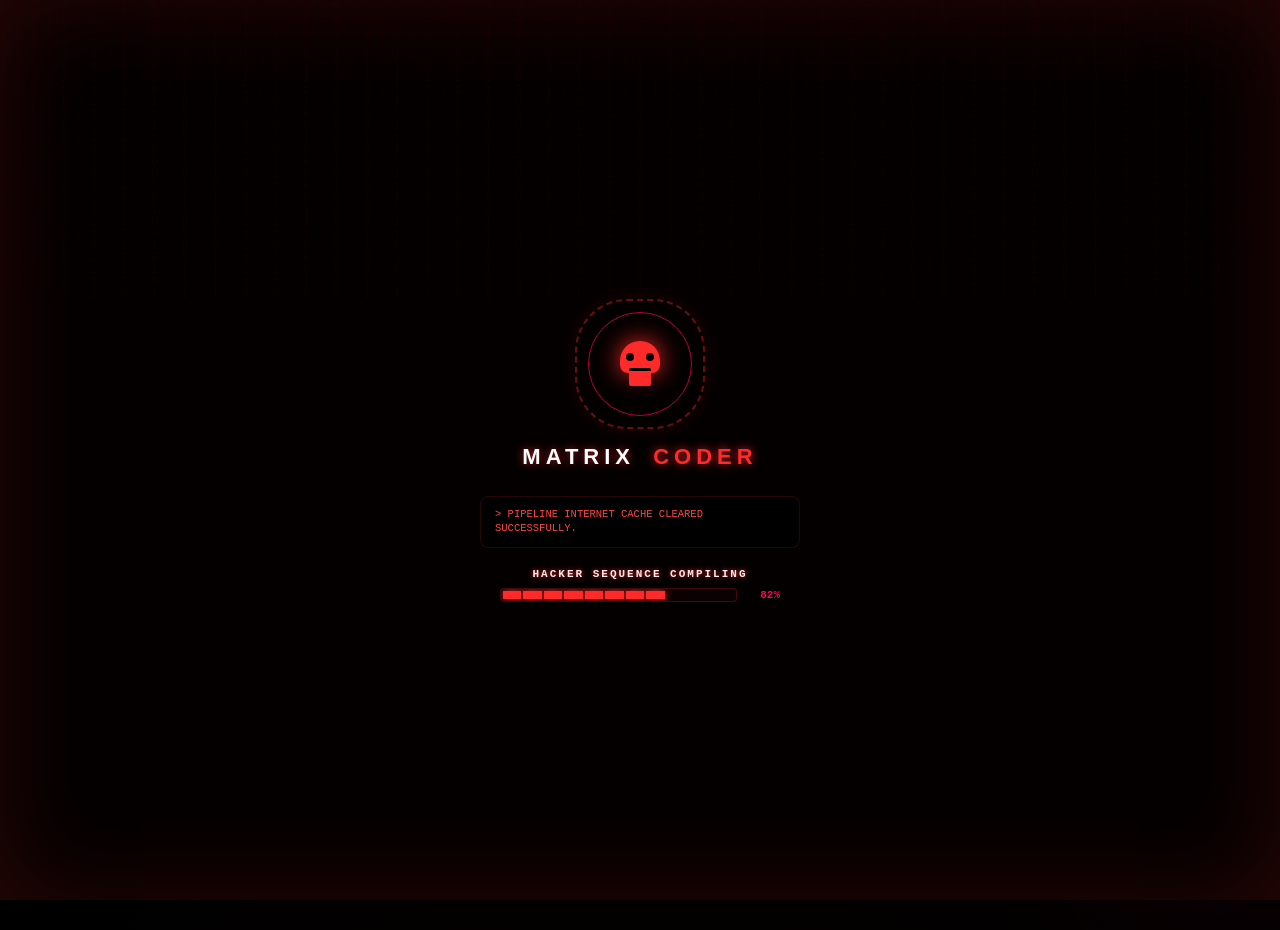
<file: index.html>
<!DOCTYPE html>
<html lang="hi">
<head>
    <meta charset="UTF-8">
    <meta name="viewport" content="width=device-width, initial-scale=1.0, maximum-scale=1.0, user-scalable=no">
    <title>MatrixCode - Loading Sequence</title>
    <style>
        :root {
            --bg-dark-core: radial-gradient(circle at 50% 50%, #0c0202, #040000, #000000);
            --neon-red: #ff2a2a;
            --neon-pink: #ff0055;
            --text-light: #fbebeb;
            --glass-border: rgba(255, 42, 42, 0.22);
        }

        * { box-sizing: border-box; margin: 0; padding: 0; font-family: -apple-system, BlinkMacSystemFont, "Segoe UI", Roboto, sans-serif; }
        body, html { width: 100%; height: 100%; background: var(--bg-dark-core); color: var(--text-light); overflow: hidden; font-size: 13px; }

        .orb-matrix-1 { position: absolute; width: 150px; height: 150px; background: var(--neon-red); filter: blur(90px); opacity: 0.12; top: -10px; left: -10px; pointer-events: none; }
        .orb-matrix-2 { position: absolute; width: 180px; height: 180px; background: var(--neon-pink); filter: blur(100px); opacity: 0.08; bottom: -30px; right: -30px; pointer-events: none; }

        .splash-screen {
            position: fixed; top: 0; left: 0; width: 100%; height: 100%;
            background: #040000; z-index: 10000;
            display: flex; flex-direction: column; justify-content: center; align-items: center;
            padding: 20px; box-shadow: inset 0 0 100px rgba(255, 42, 42, 0.15); overflow: hidden;
        }

        .binary-rain {
            position: absolute; top: 0; left: 0; width: 100%; height: 100%;
            font-family: 'Consolas', monospace; font-size: 10px; color: rgba(255, 42, 42, 0.04);
            line-height: 12px; pointer-events: none; user-select: none;
            display: flex; justify-content: space-between; overflow: hidden;
        }
        .binary-column { display: flex; flex-direction: column; animation: dropRain 4s linear infinite; }
        .binary-column:nth-child(even) { animation-duration: 2.5s; opacity: 0.6; }
        @keyframes dropRain { 0% { transform: translateY(-50%); } 100% { transform: translateY(0%); } }

        .cyber-core-container {
            position: relative; width: 130px; height: 130px;
            display: flex; align-items: center; justify-content: center; margin-bottom: 15px;
        }
        .cyber-ring {
            position: absolute; width: 100%; height: 100%;
            border: 2px dashed rgba(255, 42, 42, 0.4); border-radius: 40%;
            animation: spinRing 8s linear infinite; box-shadow: 0 0 20px rgba(255, 42, 42, 0.1);
        }
        .cyber-ring-inner {
            position: absolute; width: 80%; height: 80%;
            border: 1px double var(--neon-pink); border-radius: 50%;
            animation: spinRingBack 4s linear infinite; opacity: 0.7;
        }
        @keyframes spinRing { 0% { transform: rotate(0deg); } 100% { transform: rotate(360deg); } }
        @keyframes spinRingBack { 0% { transform: rotate(360deg); } 100% { transform: rotate(0deg); } }

        .hacker-badge {
            width: 50px; height: 45px; position: relative; background: transparent;
            display: flex; flex-direction: column; align-items: center; justify-content: center;
            animation: pulseGlow 1.5s ease-in-out infinite alternate;
        }
        .hacker-badge::before {
            content: ''; position: absolute; top: 0; width: 40px; height: 32px;
            background: var(--neon-red); border-radius: 20px 20px 8px 8px;
            box-shadow: 0 0 25px var(--neon-red);
        }
        .hacker-badge::after {
            content: ''; position: absolute; bottom: 0; width: 22px; height: 15px;
            background: var(--neon-red); border-radius: 2px; border-top: 3px solid #040000;
        }
        .skull-eyes { position: absolute; top: 12px; width: 28px; display: flex; justify-content: space-between; z-index: 2; }
        .skull-eyes span { width: 8px; height: 8px; background: #040000; border-radius: 50%; }
        @keyframes pulseGlow { 0% { transform: scale(0.95); opacity: 0.8; } 100% { transform: scale(1.05); opacity: 1; } }

        .matrix-coder-title {
            font-family: 'Consolas', monospace; font-size: 22px; font-weight: 900;
            letter-spacing: 5px; margin-bottom: 25px; text-align: center; user-select: none;
        }
        .matrix-coder-title .text-white { color: #FFFFFF; text-shadow: 0 0 8px rgba(255, 42, 42, 0.7); }
        .matrix-coder-title .text-red { color: var(--neon-red); text-shadow: 0 0 10px rgba(255, 42, 42, 0.9); }

        .hacker-console {
            width: 100%; max-width: 320px; background: rgba(0,0,0,0.6);
            border: 1px solid rgba(255,42,42,0.15); border-radius: 8px;
            padding: 10px 14px; font-family: 'Consolas', monospace; font-size: 10.5px;
            color: #ff4444; min-height: 52px; margin-bottom: 20px; line-height: 1.4;
            box-shadow: inset 0 0 100px rgba(0,0,0,0.8);
        }

        .matrix-progress-title {
            font-family: 'Consolas', monospace; font-size: 11px; font-weight: bold;
            color: var(--text-light); letter-spacing: 2px; margin-bottom: 8px;
            text-shadow: 0 0 5px var(--neon-red);
        }
        .matrix-progress-wrapper { width: 100%; max-width: 280px; display: flex; align-items: center; gap: 8px; }
        .matrix-progress-bar-container {
            flex: 1; height: 14px; background: rgba(255, 42, 42, 0.03);
            border: 1px solid var(--glass-border); border-radius: 4px;
            padding: 2px; overflow: hidden; display: flex; gap: 2px;
        }
        .progress-block { height: 100%; width: 8%; background: var(--neon-red); box-shadow: 0 0 8px var(--neon-red); opacity: 0; }
        .progress-block.filled { opacity: 1; }
        .matrix-counter { font-family: 'Consolas', monospace; font-size: 11px; font-weight: bold; color: var(--neon-pink); width: 35px; text-align: right; }
    </style>
</head>
<body>

    <div class="orb-matrix-1"></div>
    <div class="orb-matrix-2"></div>

    <div class="splash-screen" id="splash-node">
        <div class="binary-rain" id="binary-rain-box"></div>
        
        <div class="cyber-core-container">
            <div class="cyber-ring"></div>
            <div class="cyber-ring-inner"></div>
            <div class="hacker-badge">
                <div class="skull-eyes"><span></span><span></span></div>
            </div>
        </div>

        <div class="matrix-coder-title">
            <span class="text-white">MATRIX</span> <span class="text-red">CODER</span>
        </div>

        <div class="hacker-console" id="hacker-logs-box">> SECURE SYSTEM OVERRIDE ACTIVE...</div>

        <div class="matrix-progress-title">HACKER SEQUENCE COMPILING</div>
        <div class="matrix-progress-wrapper">
            <div class="matrix-progress-bar-container" id="bar-blocks-node">
                <div class="progress-block"></div><div class="progress-block"></div>
                <div class="progress-block"></div><div class="progress-block"></div>
                <div class="progress-block"></div><div class="progress-block"></div>
                <div class="progress-block"></div><div class="progress-block"></div>
                <div class="progress-block"></div><div class="progress-block"></div>
            </div>
            <div class="matrix-counter" id="progress-percent-node">0%</div>
        </div>
    </div>

    <script>
        window.onload = () => {
            generateBinaryRainMatrix();
            runHackerProgressSequence();
        };

        function generateBinaryRainMatrix() {
            const rainBox = document.getElementById("binary-rain-box");
            const columnsCount = Math.floor(window.innerWidth / 15);
            for(let i=0; i<columnsCount; i++) {
                let col = document.createElement("div");
                col.className = "binary-column";
                let textStr = "";
                for(let j=0; j<25; j++) { textStr += Math.round(Math.random()) + "<br>"; }
                col.innerHTML = textStr;
                col.style.animationDelay = (Math.random() * 2) + "s";
                rainBox.appendChild(col);
            }
        }

        function runHackerProgressSequence() {
            const logsBox = document.getElementById("hacker-logs-box");
            const percentageCounter = document.getElementById("progress-percent-node");
            const blockElements = document.querySelectorAll(".progress-block");
            
            const hackerLogs = [
                "> INITIALIZING MATRIX_CORE MATRIX...",
                "> OVERRIDING SANDBOX SECURITY WALLS...",
                "> INJECTING DYNAMIC RUNTIME ECOSYSTEMS...",
                "> MEMORY ALLOCATION STACK BUFFER: CLEAR",
                "> PIPELINE INTERNET CACHE CLEARED SUCCESSFULLY.",
                "> DEVICE CODES STREAM COMPILED READY."
            ];

            let progressCount = 0;
            let logStepIndex = 0;

            let matrixInterval = setInterval(() => {
                progressCount += 2;
                if(progressCount > 100) progressCount = 100;

                percentageCounter.innerHTML = progressCount + "%";

                let activeBlocksLimit = Math.floor(progressCount / 10);
                for(let i=0; i<activeBlocksLimit; i++) {
                    if(blockElements[i]) blockElements[i].classList.add("filled");
                }

                if(progressCount % 16 === 0 && logStepIndex < hackerLogs.length) {
                    logsBox.innerHTML = hackerLogs[logStepIndex];
                    logStepIndex++;
                }

                if(progressCount >= 100) {
                    clearInterval(matrixInterval);
                    // Automatic routing to matrix Linker Node
                    window.location.href = "matrix.html";
                }
            }, 30);
        }
    </script>
</body>
</html>
</file>
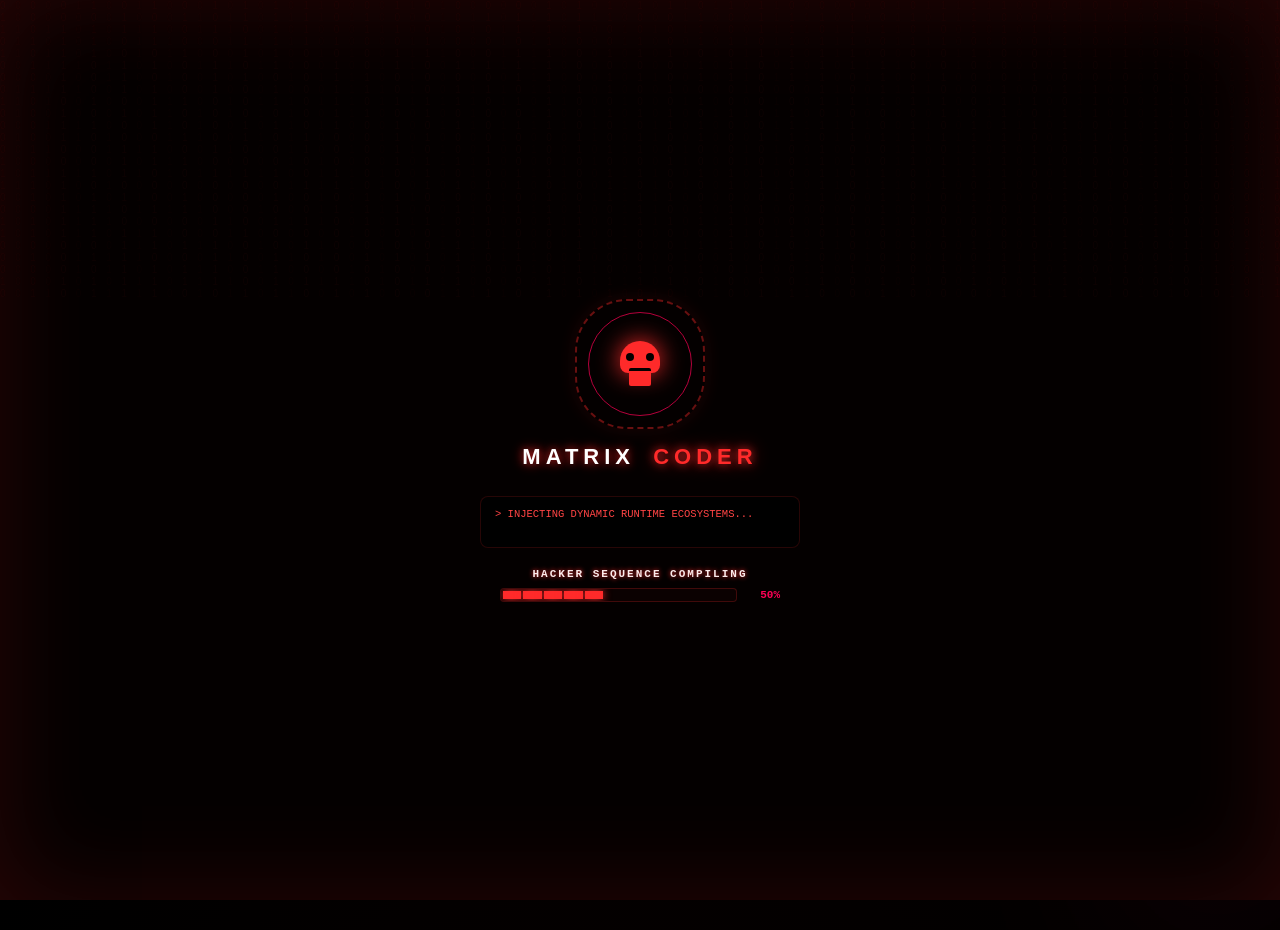
<file: editor.html>
<!DOCTYPE html>
<html lang="hi">
<head>
    <meta charset="UTF-8">
    <meta name="viewport" content="width=device-width, initial-scale=1.0, maximum-scale=1.0, user-scalable=no">
    <title>MatrixCode - Advanced Neon Glass IDE</title>
    <link rel="stylesheet" href="style.css">
</head>
 <body>
   <div class="orb-matrix-1"></div>
    <div class="orb-matrix-2"></div>

    <div class="splash-screen" id="splash-node">
        <div class="binary-rain" id="binary-rain-box"></div>
        
        <div class="cyber-core-container">
            <div class="cyber-ring"></div>
            <div class="cyber-ring-inner"></div>
            <div class="hacker-badge">
                <div class="skull-eyes"><span></span><span></span></div>
            </div>
        </div>

        <div class="matrix-coder-title">
            <span class="text-white">MATRIX</span> <span class="text-red">CODER</span>
        </div>

        <div class="hacker-console" id="hacker-logs-box">> SECURE SYSTEM OVERRIDE ACTIVE...</div>

        <div class="matrix-progress-title">HACKER SEQUENCE COMPILING</div>
        <div class="matrix-progress-wrapper">
            <div class="matrix-progress-bar-container" id="bar-blocks-node">
                <div class="progress-block"></div><div class="progress-block"></div>
                <div class="progress-block"></div><div class="progress-block"></div>
                <div class="progress-block"></div><div class="progress-block"></div>
                <div class="progress-block"></div><div class="progress-block"></div>
                <div class="progress-block"></div><div class="progress-block"></div>
            </div>
            <div class="matrix-counter" id="progress-percent-node">0%</div>
        </div>
    </div>

    <div class="dashboard" id="dashboard-node" style="display:none;">
        <div class="dash-header">
            <div class="dash-title">MATRIX<span>CODER</span> v0.1</div>
            <div class="dash-controls">
                <button class="glass-btn" onclick="openCreateModal()">+ Build Node</button>
                 <button class="glass-btn btn-radical-red" onclick="triggerFileInput()">⚡ Inputfile 📁</button>
                <input type="file" id="file-input" onchange="handleFileInput(event)">
            </div>
        </div>
        <div class="project-grid" id="project-grid-container"></div>
    </div>

    <div class="modal-overlay" id="modal-node">
        <div class="modal-box">
            <div class="modal-title">Initialize Workspace Core</div>
            <div class="form-group">
                <label>Project Matrix Name</label>
                <input type="text" id="modal-project-name" class="form-control" placeholder="e.g., QuantumRender_Core" autocomplete="off">
            </div>
            <div class="form-group">
                <label>Runtime Ecosystem</label>
                <select id="modal-project-lang" class="form-control">
                    <option value="hybrid">Hybrid Matrix (HTML5 + CSS3 + JS)</option>
                    <option value="py">Python Core Engine (.py)</option>
                    <option value="js">JavaScript Independent Runtime (.js)</option>
                    <option value="cs">C# / .NET Stream (.cs)</option>
                    <option value="cpp">C++ Source Stack (.cpp)</option>
                </select>
            </div>
            <div class="modal-actions">
                <button class="glass-btn btn-radical-red" style="padding: 6px 12px;" onclick="closeCreateModal()">Abort</button>
                <button class="glass-btn" style="padding: 6px 12px;" onclick="createProjectPipeline()">Deploy</button>
            </div>
        </div>
    </div>

    <div class="main-app-shell" id="app-shell-node">
        
        <div class="header">
            <button class="back-btn" onclick="returnToDashboardAndSave()">⚡ Terminal Break</button>
            <div class="logo" id="active-project-title">MATRIXCODE // <span>PIPELINE</span></div>
            <div class="header-controls-right">
                <button class="glass-btn" onclick="manualRunCode()">▶ RUN</button>

                <button class="eye-toggle-btn" onclick="toggleZenFocusMode(true)" title="Enter Pure Immersive View">
                    <div class="hacker-badge"><div class="skull-eyes"><span></span><span></span></div></div>
                </button>
            </div>
        </div>

        <div class="floating-zen-eye" onclick="toggleZenFocusMode(false)" title="Unhide Control Rails">
            <div class="hacker-badge"><div class="skull-eyes"><span></span><span></span></div></div>
        </div>

        <div class="workspace">
            <div class="preview-container">
                <iframe id="preview" class="preview-box"></iframe>
                <div id="terminal-console" class="terminal-box"></div>
            </div>

            <div class="editor-container">
                <div class="tab-bar">
                    <div class="tabs-left" id="tab-bar-container"></div>
                    <div class="search-container">
                        <input type="text" id="code-search-bar" class="cyber-search-input" placeholder="🔍 Find word line..." oninput="searchWordLineTrace(true)">
                        <div id="search-results-badge" class="search-results-log"></div>
                    </div>
                </div>
                <div class="editor-box">
                    <div class="line-numbers" id="line-counter"></div>
                    <div class="editor-wrapper-inner">
                        <div id="editor-highlight-layer" class="highlight-backdrop"></div>
                        <textarea id="main-editor" wrap="off" spellcheck="false" oninput="liveExecutionEngine()" onscroll="syncHighlightScrollLayer()"></textarea>

                        <div id="suggestion-box"></div>
                    </div>
                </div>
            </div>
        </div>
    </div>
    <script src="script.js"></script>
    <script>
        // Boot loader configuration for direct index view
        window.addEventListener("DOMContentLoaded", () => {
            renderDashboardGrid();
        });
    </script>
</body>
</html>
</file>
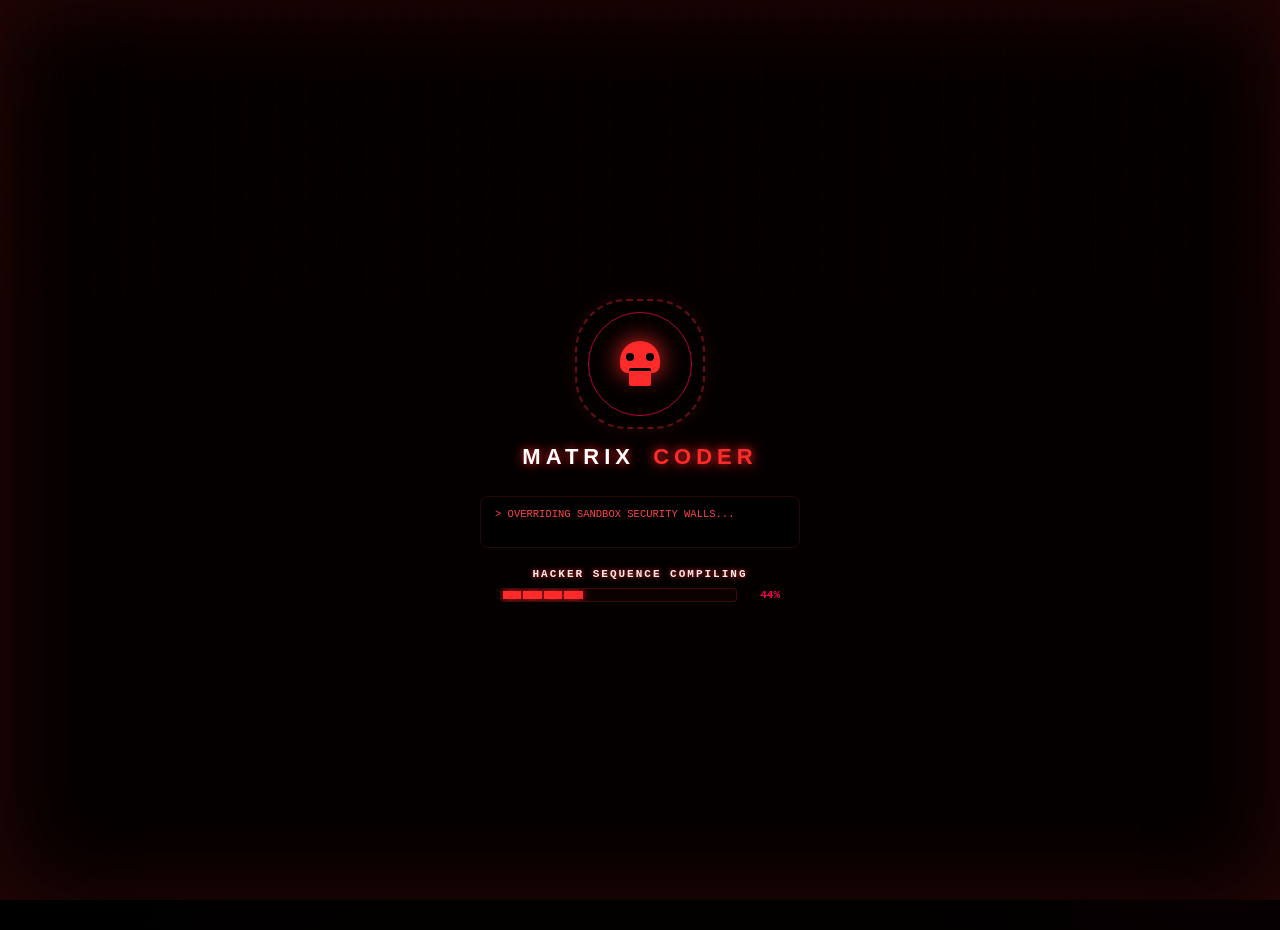
<file: matrix.html>
<!DOCTYPE html>
<html lang="hi">
<head>
    <meta charset="UTF-8">
    <title>MatrixLink Gateway Engine</title>
    <script>
        // Static connection initialization mapping
        window.addEventListener("DOMContentLoaded", () => {
            console.log("[MatrixLink] Compiling Framework Stream References...");
            // Instant absolute redirect linking point to developer core dashboard
            window.location.href = "editor.html";
        });
    </script>
</head>
<body style="background:#040000; color:#ff2a2a; font-family:monospace; padding:20px;">
    <p>> ROUTING PIPELINE SECURE STACK HOOKS TO EDITOR ENGINE...</p>
</body>
</html>
</file>
<file: style.css>
:root { /* Pure Dark Black + Radical Glass Theme Engine */
            --bg-dark-core: radial-gradient(circle at 50% 50%, #0c0202, #040000, #000000);
            --glass-bg: rgba(18, 6, 6, 0.55);
            --glass-border: rgba(255, 42, 42, 0.22);
            --glass-glow: 0 4px 25px 0 rgba(255, 42, 42, 0.08);
            
            /* Radical Glow Palette */
            --neon-red: #ff2a2a;
            --neon-dark-red: #9e0e0e;
            --neon-pink: #ff0055;
            --neon-gold: #ffaa00;
            --text-light: #fbebeb;
            --text-muted: #6e4e4e;
        }

        * {
            box-sizing: border-box;
            margin: 0;
            padding: 0;
            font-family: -apple-system, BlinkMacSystemFont, "Segoe UI", Roboto, sans-serif;
            -webkit-tap-highlight-color: transparent;
        }

        body, html {
            width: 100%;
            height: 100%;
            background: var(--bg-dark-core);
            color: var(--text-light);
            overflow: hidden;
            font-size: 13px;
        }

        /* Ambient Glow Orbs */
        .orb-matrix-1 {
            position: absolute; width: 150px; height: 150px; background: var(--neon-red);
            filter: blur(90px); opacity: 0.12; top: -10px; left: -10px; pointer-events: none;
        }
        .orb-matrix-2 {
            position: absolute; width: 180px; height: 180px; background: var(--neon-pink);
            filter: blur(100px); opacity: 0.08; bottom: -30px; right: -30px; pointer-events: none;
        }

        /* --- ADVANCED HACKER SPLASH SCREEN --- */
        .splash-screen {
            position: fixed; top: 0; left: 0; width: 100%; height: 100%;
            background: #040000; z-index: 10000;
            display: flex; flex-direction: column; justify-content: center; align-items: center;
            transition: opacity 0.5s cubic-bezier(0.4, 0, 0.2, 1);
            padding: 20px; box-shadow: inset 0 0 100px rgba(255, 42, 42, 0.15);
            overflow: hidden;
        }

        /* Cyber Binary Stream Background Animation */
        .binary-rain {
            position: absolute; top: 0; left: 0; width: 100%; height: 100%;
            font-family: 'Consolas', monospace; font-size: 10px; color: rgba(255, 42, 42, 0.04);
            line-height: 12px; pointer-events: none; user-select: none;
            display: flex; justify-content: space-between; overflow: hidden;
        }
        .binary-column { display: flex; flex-direction: column; animation: dropRain 4s linear infinite; }
        .binary-column:nth-child(even) { animation-duration: 2.5s; opacity: 0.6; }
        @keyframes dropRain { 0% { transform: translateY(-50%); } 100% { transform: translateY(0%); } }

        /* Hexagonal Cyber Core Target */
        .cyber-core-container {
            position: relative; width: 130px; height: 130px;
            display: flex; align-items: center; justify-content: center; margin-bottom: 15px;
        }
        .cyber-ring {
            position: absolute; width: 100%; height: 100%;
            border: 2px dashed rgba(255, 42, 42, 0.4); border-radius: 40%;
            animation: spinRing 8s linear infinite; box-shadow: 0 0 20px rgba(255, 42, 42, 0.1);
        }
        .cyber-ring-inner {
            position: absolute; width: 80%; height: 80%;
            border: 1px double var(--neon-pink); border-radius: 50%;
            animation: spinRingBack 4s linear infinite; opacity: 0.7;
        }
        @keyframes spinRing { 0% { transform: rotate(0deg); } 100% { transform: rotate(360deg); } }
        @keyframes spinRingBack { 0% { transform: rotate(360deg); } 100% { transform: rotate(0deg); } }

        /* Custom Pure CSS Hacker Skull Icon Badge */
        .hacker-badge {
            width: 50px; height: 45px; position: relative; background: transparent;
            display: flex; flex-direction: column; align-items: center; justify-content: center;
            animation: pulseGlow 1.5s ease-in-out infinite alternate;
        }
        .hacker-badge::before {
            content: ''; position: absolute; top: 0; width: 40px; height: 32px;
            background: var(--neon-red); border-radius: 20px 20px 8px 8px;
            box-shadow: 0 0 25px var(--neon-red);
        }
        .hacker-badge::after {
            content: ''; position: absolute; bottom: 0; width: 22px; height: 15px;
            background: var(--neon-red); border-radius: 2px;
            border-top: 3px solid #040000;
        }
        .skull-eyes {
            position: absolute; top: 12px; width: 28px; display: flex; justify-content: space-between; z-index: 2;
        }
        .skull-eyes span { width: 8px; height: 8px; background: #040000; border-radius: 50%; }
        @keyframes pulseGlow { 0% { transform: scale(0.95); opacity: 0.8; } 100% { transform: scale(1.05); opacity: 1; } }

        /* Matrix Coder Title Styling with Red Neon Glow */
        .matrix-coder-title {
            font-family: 'Consolas', monospace;
            font-size: 22px;
            font-weight: 900;
            letter-spacing: 5px;
            margin-bottom: 25px;
            text-align: center;
            user-select: none;
        }
        .matrix-coder-title .text-white {
            color: #FFFFFF;
            text-shadow: 0 0 8px rgba(255, 42, 42, 0.7), 0 0 15px rgba(255, 42, 42, 0.4);
        }
        .matrix-coder-title .text-red {
            color: var(--neon-red);
            text-shadow: 0 0 10px rgba(255, 42, 42, 0.9), 0 0 20px rgba(255, 42, 42, 0.5);
        }

        /* Hacker Status Console Feed */
        .hacker-console {
            width: 100%; max-width: 320px; background: rgba(0,0,0,0.6);
            border: 1px solid rgba(255,42,42,0.15); border-radius: 8px;
            padding: 10px 14px; font-family: 'Consolas', monospace; font-size: 10.5px;
            color: #ff4444; min-height: 52px; margin-bottom: 20px; line-height: 1.4;
            box-shadow: inset 0 0 100px rgba(0,0,0,0.8);
        }

        /* Matrix Progress Module */
        .matrix-progress-title {
            font-family: 'Consolas', monospace; font-size: 11px; font-weight: bold;
            color: var(--text-light); letter-spacing: 2px; margin-bottom: 8px;
            text-shadow: 0 0 5px var(--neon-red);
        }
        .matrix-progress-wrapper {
            width: 100%; max-width: 280px; display: flex; align-items: center; gap: 8px;
        }
        .matrix-progress-bar-container {
            flex: 1; height: 14px; background: rgba(255, 42, 42, 0.03);
            border: 1px solid var(--glass-border); border-radius: 4px;
            padding: 2px; overflow: hidden; display: flex; gap: 2px;
        }
        .progress-block {
            height: 100%; width: 8%; background: var(--neon-red);
            box-shadow: 0 0 8px var(--neon-red); opacity: 0;
        }
        .progress-block.filled { opacity: 1; }
        .matrix-counter {
            font-family: 'Consolas', monospace; font-size: 11px; font-weight: bold;
            color: var(--neon-pink); width: 35px; text-align: right;
        }

        /* --- MATRIX DASHBOARD --- */
        .dashboard {
            position: fixed; top: 0; left: 0; width: 100%; height: 100%;
            z-index: 9000; display: flex; flex-direction: column; padding: 14px; overflow-y: auto;
        }
        .dash-header {
            display: flex; flex-direction: column; gap: 12px;
            background: var(--glass-bg); backdrop-filter: blur(20px); -webkit-backdrop-filter: blur(20px);
            border: 1px solid var(--glass-border); padding: 14px; border-radius: 12px; margin-bottom: 16px;
            box-shadow: var(--glass-glow), inset 0 0 15px rgba(255, 42, 42, 0.05);
        }
        @media(min-width: 600px) {
            .dash-header { flex-direction: row; justify-content: space-between; align-items: center; padding: 16px; }
            .dashboard { padding: 25px; }
        }
        .dash-title { font-size: 16px; font-weight: 900; letter-spacing: 2px; text-align: center; color: #fff; }
        .dash-title span { color: var(--neon-red); text-shadow: 0 0 10px rgba(255, 42, 42, 0.5); }
        .dash-controls { display: flex; gap: 8px; width: 100%; }
        @media(min-width: 600px) { .dash-controls { width: auto; } }

        .glass-btn {
            flex: 1; background: rgba(255, 42, 42, 0.03); color: #fff;
            border: 1px solid var(--glass-border); padding: 10px 14px;
            font-size: 11px; font-weight: 700; text-transform: uppercase;
            border-radius: 8px; cursor: pointer; text-align: center;
            transition: all 0.25s ease; box-shadow: 0 0 5px rgba(0,0,0,0.5);
        }
        .glass-btn:active { border-color: var(--neon-red); background: rgba(255, 42, 42, 0.15); transform: scale(0.96); box-shadow: 0 0 15px rgba(255, 42, 42, 0.3); }
        @media(min-width: 600px) { .glass-btn { flex: none; padding: 10px 20px; } }
        .btn-radical-red { border-color: var(--neon-pink); background: rgba(255, 0, 85, 0.02); }
        .btn-radical-red:active { border-color: var(--neon-pink); background: rgba(255, 0, 85, 0.15); box-shadow: 0 0 15px rgba(255, 0, 85, 0.3); }
        #file-input { display: none; }

        .project-grid { display: grid; grid-template-columns: repeat(auto-fill, minmax(100%, 1fr)); gap: 14px; }
        @media(min-width: 480px) { .project-grid { grid-template-columns: repeat(auto-fill, minmax(240px, 1fr)); } }

        .project-card {
            background: var(--glass-bg); backdrop-filter: blur(20px); -webkit-backdrop-filter: blur(20px);
            border: 1px solid rgba(255, 42, 42, 0.08); border-radius: 12px;
            padding: 16px; position: relative; cursor: pointer;
            display: flex; flex-direction: column; justify-content: space-between; min-height: 90px;
            box-shadow: inset 0 0 10px rgba(0,0,0,0.4); transition: border-color 0.2s;
        }
        .project-card:active { border-color: var(--neon-red); box-shadow: var(--glass-glow); }
        .project-details { padding-right: 45px; }
        .project-name { font-size: 14px; font-weight: 700; color: #fff; margin-bottom: 5px; word-break: break-all; }
        .project-date { font-size: 10px; color: var(--text-muted); }

        .card-top-right { position: absolute; top: 14px; right: 14px; display: flex; align-items: center; gap: 8px; }
        .project-badge { font-size: 8px; font-weight: 800; padding: 3px 6px; border-radius: 4px; text-transform: uppercase; letter-spacing: 0.5px; }
        .badge-hybrid { background: rgba(255,42,42,0.08); color: var(--neon-red); border: 1px solid rgba(255,42,42,0.25); }
        .badge-standalone { background: rgba(255,170,0,0.06); color: var(--neon-gold); border: 1px solid rgba(255,170,0,0.25); }

        .delete-btn {
            background: rgba(255, 42, 42, 0.02); color: var(--text-muted); border: 1px solid rgba(255, 42, 42, 0.15);
            width: 20px; height: 20px; border-radius: 5px; display: flex; align-items: center; justify-content: center;
            font-size: 9px; font-weight: bold; cursor: pointer;
        }
        .delete-btn:active { background: rgba(255, 42, 42, 0.2); color: #fff; border-color: var(--neon-red); }

        /* --- ARCHITECTURE MODAL --- */
        .modal-overlay {
            position: fixed; top: 0; left: 0; width: 100%; height: 100%;
            background: rgba(0, 0, 0, 0.85); backdrop-filter: blur(12px); -webkit-backdrop-filter: blur(12px);
            z-index: 11000; display: none; justify-content: center; align-items: center; padding: 14px;
        }
        .modal-box {
            background: rgba(14, 4, 4, 0.95); border: 1px solid var(--glass-border);
            width: 100%; max-width: 340px; padding: 20px; border-radius: 14px;
            box-shadow: var(--glass-glow);
        }
        .modal-title { font-size: 14px; font-weight: 800; margin-bottom: 14px; color: #fff; text-align: center; letter-spacing: 1px; }
        .form-group { margin-bottom: 14px; }
        .form-group label { display: block; font-size: 9px; text-transform: uppercase; color: var(--text-muted); margin-bottom: 5px; font-weight: 700; }
        .form-control {
            width: 100%; background: rgba(0, 0, 0, 0.5); border: 1px solid rgba(255,42,42,0.15);
            padding: 10px 12px; color: #fff; font-size: 13px; border-radius: 8px; outline: none;
        }
        .form-control:focus { border-color: var(--neon-red); box-shadow: 0 0 10px rgba(255,42,42,0.2); }
        .modal-actions { display: flex; gap: 8px; justify-content: flex-end; margin-top: 18px; }

        /* --- DYNAMIC WORKSPACE ARCHITECTURE --- */
        .main-app-shell { width: 100%; height: 100%; display: none; flex-direction: column; position: relative; }
        
        .header {
            height: 48px; background: rgba(6, 2, 2, 0.8); backdrop-filter: blur(15px); -webkit-backdrop-filter: blur(15px);
            display: flex; align-items: center; justify-content: space-between; padding: 0 14px;
            border-bottom: 1px solid var(--glass-border); z-index: 10; flex-shrink: 0;
        }
        .header-controls-right { display: flex; align-items: center; gap: 12px; }
        .back-btn { background: none; border: none; color: var(--neon-pink); font-size: 11px; font-weight: bold; cursor: pointer; text-transform: uppercase; letter-spacing: 0.5px; }
        .logo { font-size: 12px; font-weight: 900; color: #fff; max-width: 150px; overflow: hidden; text-overflow: ellipsis; white-space: nowrap; letter-spacing: 1px; }
        .logo span { color: var(--neon-red); text-shadow: 0 0 8px var(--neon-red); }

        .eye-toggle-btn {
            background: rgba(255, 42, 42, 0.02); border: 1px solid var(--glass-border);
            color: var(--neon-red); width: 34px; height: 34px; border-radius: 6px;
            display: flex; align-items: center; justify-content: center; font-size: 15px;
            cursor: pointer; box-shadow: var(--glass-glow); padding: 0;
        }
        .eye-toggle-btn:active { box-shadow: 0 0 15px var(--neon-red); background: rgba(255,42,42,0.1); }
        
        .eye-toggle-btn .hacker-badge, .floating-zen-eye .hacker-badge { transform: scale(0.4); animation: spinRing 4s linear infinite; box-shadow: none; }
        .eye-toggle-btn .hacker-badge::before, .floating-zen-eye .hacker-badge::before { box-shadow: none; }

        .workspace { flex: 1; display: flex; width: 100%; height: calc(100% - 48px); position: relative; overflow: hidden; }

        @media (orientation: portrait) {
            .workspace { flex-direction: column; }
            .preview-container { height: 65%; width: 100%; flex-shrink: 0; flex-grow: 0; }
            .editor-container { height: 35%; width: 100%; border-top: 1px solid var(--glass-border); flex-shrink: 0; flex-grow: 0; }
        }
        
        @media (orientation: landscape) {
            .workspace { flex-direction: row-reverse; }
            .preview-container { width: 50%; height: 100%; flex-shrink: 0; flex-grow: 0; }
            .editor-container { width: 50%; height: 100%; border-right: 1px solid var(--glass-border); flex-shrink: 0; flex-grow: 0; }
        }

        .preview-container { position: relative; background: #ffffff; overflow: hidden; }
        .preview-box { width: 100%; height: 100%; border: none; background: #ffffff; display: none; }
        
        .terminal-box {
            width: 100%; height: 100%; background: #030000; padding: 12px;
            font-family: 'Consolas', 'Courier New', monospace; font-size: 11.5px; color: #ff5555;
            overflow-y: auto; white-space: pre-wrap; display: none; line-height: 1.4;
            text-shadow: 0 0 3px rgba(255,42,42,0.3);
        }
        .terminal-box.active, .preview-box.active { display: block; }

        .editor-container { display: flex; flex-direction: column; background: rgba(4, 1, 1, 0.75); overflow: hidden; }
        
        .tab-bar { background: rgba(0, 0, 0, 0.5); display: flex; justify-content: space-between; align-items: center; border-bottom: 1px solid rgba(255,42,42,0.08); flex-shrink: 0; padding-right: 8px; }
        .tabs-left { display: flex; }
        .tab { padding: 8px 12px; font-size: 9px; color: var(--text-muted); font-weight: bold; white-space: nowrap; cursor: pointer; letter-spacing: 0.8px; text-transform: uppercase; }
        .tab.active { background: rgba(22,6,6,0.6); color: var(--neon-red); border-bottom: 2px solid var(--neon-red); text-shadow: 0 0 8px var(--neon-red); }

        .search-container { display: flex; flex-direction: column; align-items: flex-end; position: relative; min-width: 160px; max-width: 220px; }
        .cyber-search-input {
            width: 100%; background: rgba(20, 5, 5, 0.7); border: 1px solid rgba(255, 42, 42, 0.25);
            padding: 4px 8px; color: #fff; font-size: 10px; font-family: 'Consolas', monospace;
            border-radius: 4px; outline: none; transition: all 0.3s ease;
        }
        .cyber-search-input:focus { border-color: var(--neon-pink); box-shadow: 0 0 8px rgba(255, 0, 85, 0.2); }
        .search-results-log {
            position: absolute; top: 26px; right: 0; background: rgba(10, 2, 2, 0.95);
            border: 1px solid var(--neon-red); font-size: 9px; font-family: 'Consolas', monospace;
            color: var(--neon-gold); padding: 3px 6px; border-radius: 4px; white-space: nowrap;
            z-index: 100; box-shadow: 0 2px 10px rgba(0,0,0,0.8); display: none;
        }

        .editor-box { width: 100%; flex: 1; position: relative; display: flex; overflow: hidden; background: transparent; }
        
        .line-numbers {
            width: 28px; height: 100%; background: rgba(0,0,0,0.4); border-right: 1px solid rgba(255,42,42,0.05);
            padding: 7px 0; text-align: right; padding-right: 6px; color: #402020; font-family: 'Consolas', monospace; font-size: 10.5px; line-height: 1.45; 
            user-select: none; overflow: hidden; white-space: nowrap; flex-shrink: 0;
        }
        
        .editor-wrapper-inner { flex: 1; height: 100%; position: relative; overflow: visible; } /* FIXED OVERFLOW */
        
        .highlight-backdrop {
            position: absolute; top: 0; left: 0; width: 100%; height: 100%;
            padding: 7px 6px; font-size: 11.5px; font-family: 'Consolas', 'Courier New', monospace;
            line-height: 1.45; white-space: pre; overflow: hidden; color: transparent;
            pointer-events: none; z-index: 1; box-sizing: border-box;
        }
        
        .line-match-highlight {
            background: rgba(255, 215, 0, 0.22); 
            outline: 1px solid var(--neon-gold);
            box-shadow: 0 0 10px rgba(255, 170, 0, 0.4), inset 0 0 6px rgba(255, 170, 0, 0.2);
            border-radius: 3px;
            color: inherit; 
            display: inline-block;
            width: 100%; 
            box-sizing: border-box;
        }

        textarea {
            width: 100%; height: 100%; background: transparent; color: #fcebeb; border: none;
            padding: 7px 6px; font-size: 11.5px; font-family: 'Consolas', 'Courier New', monospace;
            resize: none; outline: none; line-height: 1.45; caret-color: var(--neon-red);
            white-space: pre; overflow: auto; position: absolute; top: 0; left: 0;
            z-index: 2;
        }

        /* --- AUTO SUGGESTION SYSTEM (FIXED CSS) --- */
        #suggestion-box {
            position: absolute;
            width: 220px;
            max-height: 180px;
            overflow-y: auto;
            background: #0a0000;
            border: 1px solid #ff2a2a;
            border-radius: 8px;
            z-index: 99999;
            display: none;
            box-shadow: 0 0 20px rgba(255, 42, 42, 0.4);
        }

        .suggestion-item {
            padding: 8px 10px;
            color: #fff;
            font-size: 12px;
            cursor: pointer;
            border-bottom: 1px solid rgba(255, 255, 255, 0.05);
            font-family: Consolas;
        }

        .suggestion-item:hover {
            background: rgba(255, 42, 42, 0.2);
            color: #ff2a2a;
        }

        /* --- ZEN IMMERSIVE FULLSCREEN SYSTEM --- */
        .main-app-shell.zen-mode-active .header { display: none !important; }
        .main-app-shell.zen-mode-active .workspace { height: 100% !important; width: 100% !important; }
        .main-app-shell.zen-mode-active .editor-container { display: none !important; }
        .main-app-shell.zen-mode-active .preview-container { width: 100% !important; height: 100% !important; }

        .floating-zen-eye {
            position: fixed; bottom: 20px; right: 20px; z-index: 20000;
            background: rgba(14, 3, 3, 0.85); backdrop-filter: blur(10px);
            border: 1px solid var(--neon-pink); width: 46px; height: 46px;
            border-radius: 50%; display: none; align-items: center; justify-content: center;
            font-size: 18px; color: var(--neon-pink); cursor: pointer;
            box-shadow: 0 0 20px rgba(255, 0, 85, 0.5); padding: 0;
        }
        .main-app-shell.zen-mode-active .floating-zen-eye { display: flex !important; }
</file>
